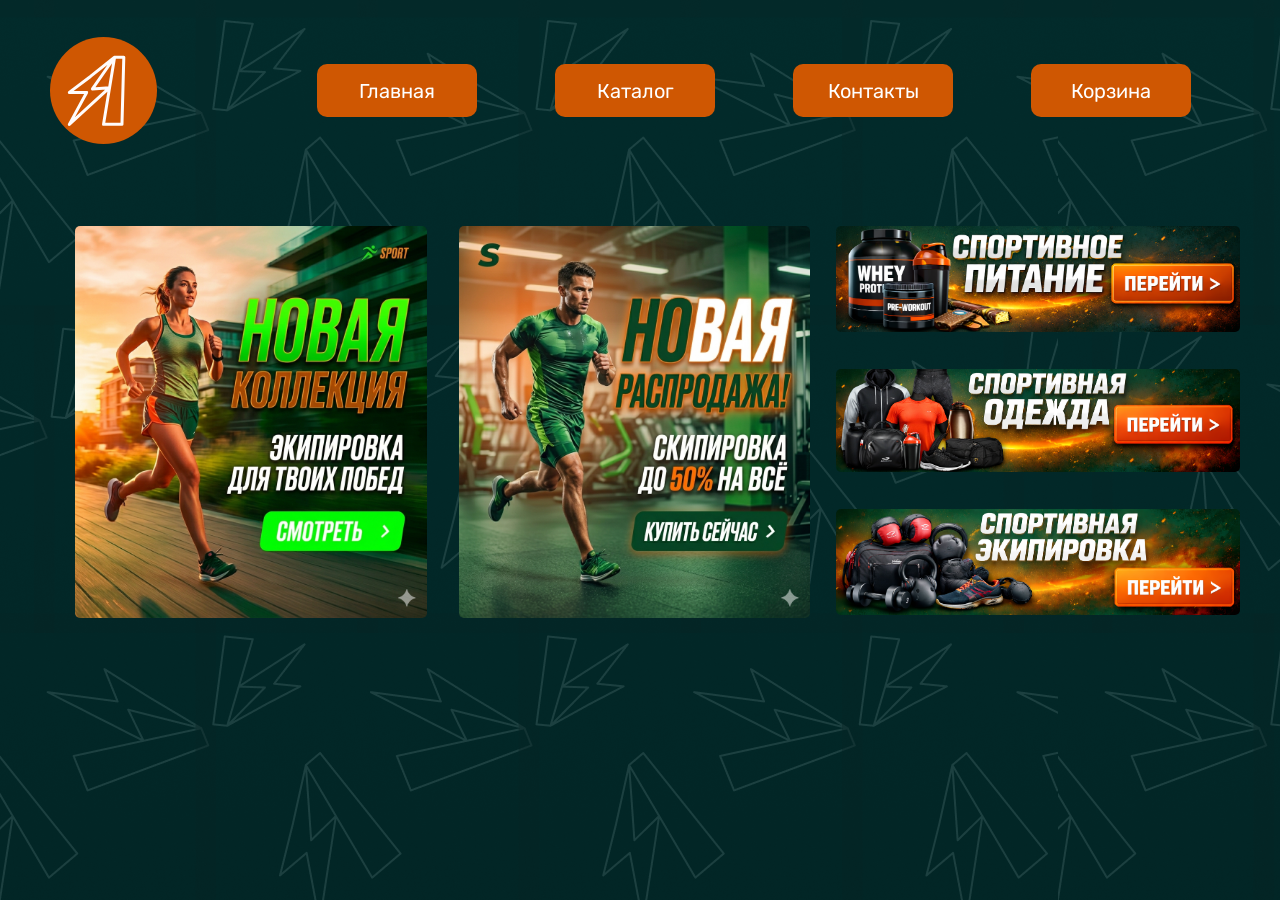
<file: sports-master/index.html>
<!DOCTYPE html>
<html lang="ru">
<head>
    <meta charset="UTF-8">
    <meta name="viewport" content="width=device-width, initial-scale=1.0">
    <title>Главная</title>
    <link rel="stylesheet" href = "style.css">
    <link rel="preconnect" href="https://fonts.googleapis.com">
    <link rel="preconnect" href="https://fonts.gstatic.com" crossorigin>
    <link href="https://fonts.googleapis.com/css2?family=Rubik:ital,wght@0,300..900;1,300..900&display=swap" rel="stylesheet">
    <!-- Yandex.Metrika counter -->
<script type="text/javascript">
    (function(m,e,t,r,i,k,a){
        m[i]=m[i]||function(){(m[i].a=m[i].a||[]).push(arguments)};
        m[i].l=1*new Date();
        for (var j = 0; j < document.scripts.length; j++) {if (document.scripts[j].src === r) { return; }}
        k=e.createElement(t),a=e.getElementsByTagName(t)[0],k.async=1,k.src=r,a.parentNode.insertBefore(k,a)
    })(window, document,'script','https://mc.yandex.ru/metrika/tag.js?id=109137200', 'ym');

    ym(109137200, 'init', {ssr:true, webvisor:true, clickmap:true, ecommerce:"dataLayer", referrer: document.referrer, url: location.href, accurateTrackBounce:true, trackLinks:true});
</script>
<noscript><div><img src="https://mc.yandex.ru/watch/109137200" style="position:absolute; left:-9999px;" alt="" /></div></noscript>
<!-- /Yandex.Metrika counter -->
</head>
<body>

<header>
    <div class="logo"><a href=""><img src="assets/logo.svg"></a></div>
    <nav>
        <ul>
            <li><a href="index.html">Главная</a></li>
            <li><a href="каталог/каталог.html">Каталог</a></li>
            <li><a href="kontact.html">Контакты</a></li>
            <li><a href="karzina.html">Корзина</a></li>
        </ul>
    </nav>
</header>
<div class="wrapper">
    <div class="container">
        <main class="content">
              <div class="left">
                <div class="square">
                    <a href="каталог/каталог.html">
                        <img src="assets/banner1.png">
                    </a>
                </div>
                <div class="square">
                    <a href="каталог/каталог.html">
                        <img src="assets/banner2.png">
                    </a>
                </div>
            </div>

            <div class="right">
                <div class="rect">
                    <a href="каталог/каталог.html">
                        <img src="assets/banner3.png">
                    </a>
                </div>
                <div class="rect">
                    <a href="каталог/каталог.html">
                        <img src="assets/banner4.png">
                    </a>
                </div>
                <div class="rect">
                    <a href="каталог/каталог.html">
                        <img src="assets/banner5.png">
                    </a>
                </div>
            </div>
        </main>
    </div>
</div>

<!-- <footer class="footer">
    &copy; 2026 Все права защищены.
</footer> -->
</body>
</html>
</file>
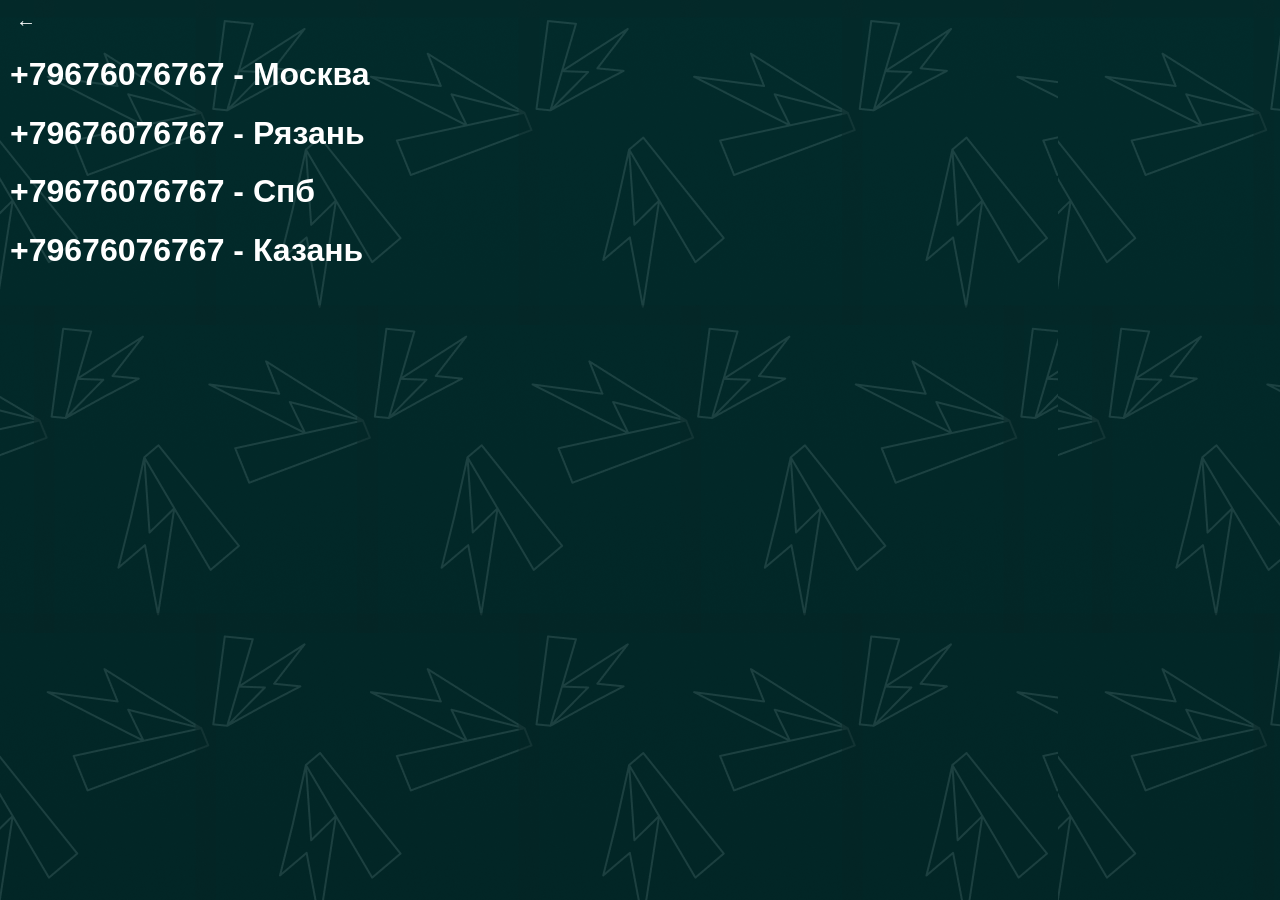
<file: sports-master/kontact.html>
<!DOCTYPE html>
<html lang="ru">
    <link rel="stylesheet" href="karzina.css">
<head>
    <meta charset="UTF-8">
    <meta name="viewport" content="width=device-width, initial-scale=1.0">
    <title>контакты</title>
</head>

<body>
    <a href="index.html"><button class="back-btn">←</button></a>
    <h1>+79676076767 - Москва</h1>
    <h1>+79676076767 - Рязань</h1>
    <h1>+79676076767 - Спб</h1>
    <h1>+79676076767 - Казань</h1>

</body>

</html>
</file>
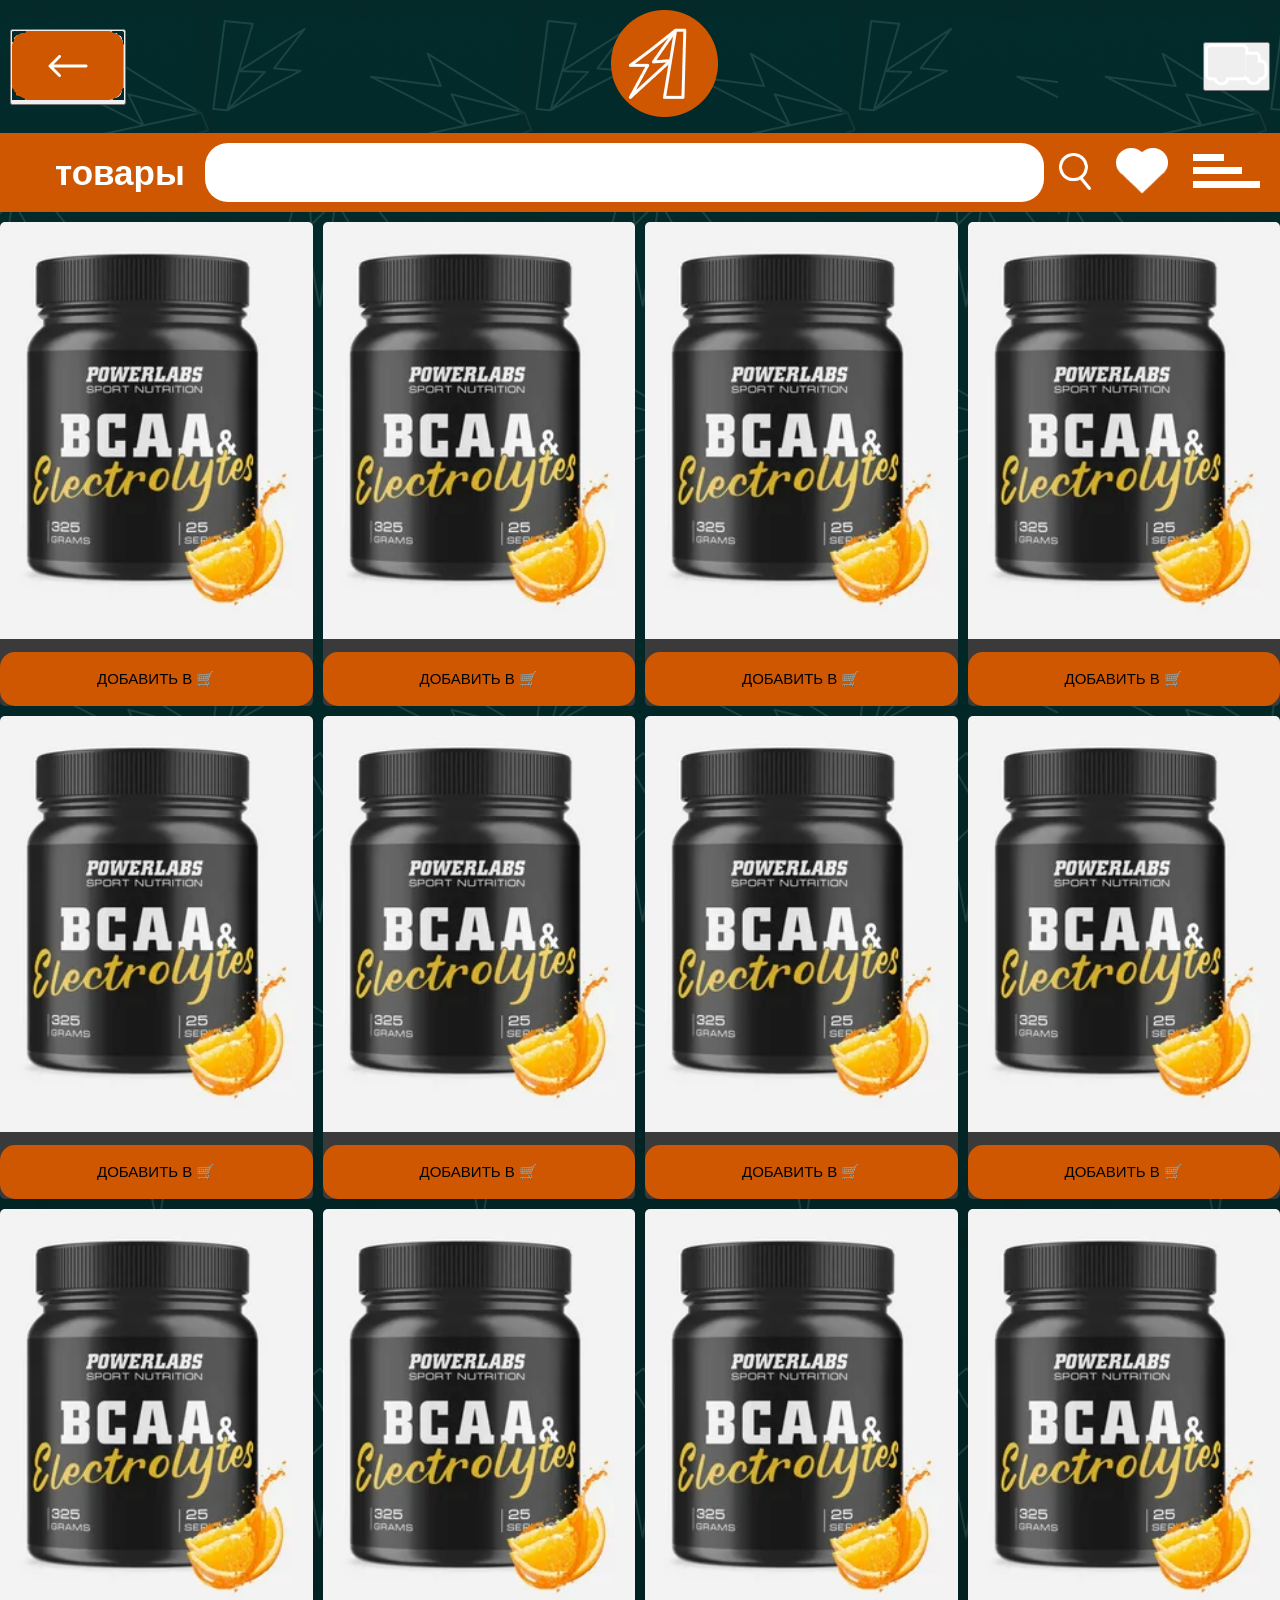
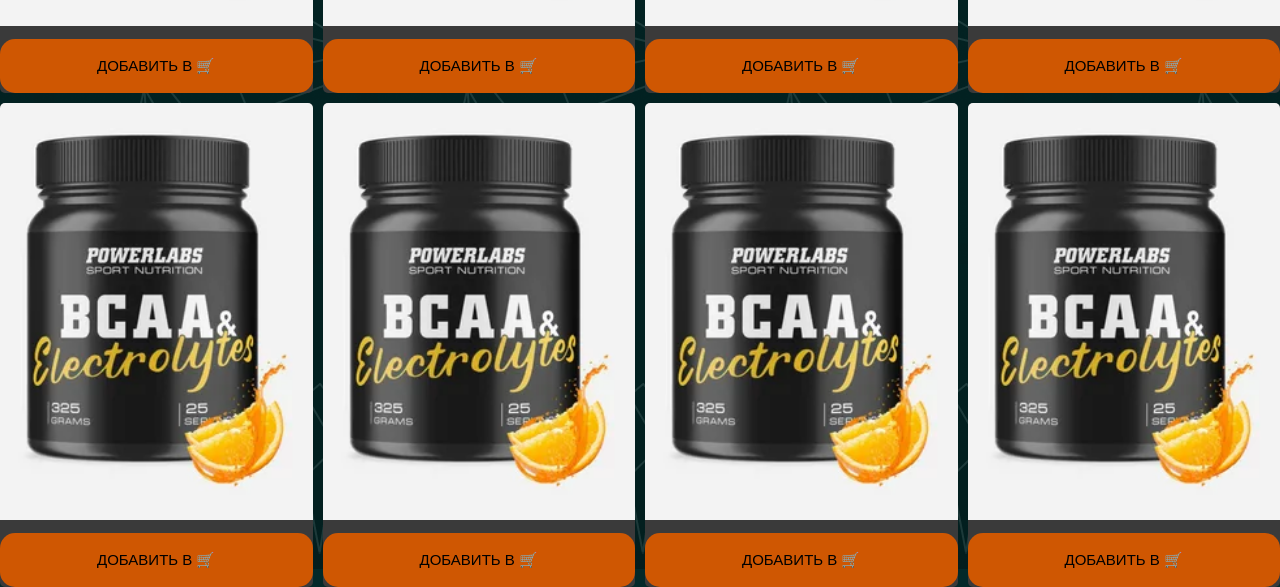
<file: sports-master/каталог/каталог.html>
<!DOCTYPE html>
<html lang="en">
<head>
    <meta charset="UTF-8">
    <meta name="viewport" content="width=device-width, initial-scale=1.0">
    <title>~</title>
    <link rel="stylesheet" href="каталог.css">
</head>
<body>
    <header>
        <button id="backBtn" onclick="history.back()"><img src="Images/Кнопка назад.png"></button>
        <div class="logo"><img src="Images/лого.png"></div>
        <button id="cartBtn"><img src="Images/доставка.png"></button>
    </header>
    <main>
        <section class="search-bar">
            <div class="search-bar_txt">товары</div>
                <input type="text" id="searchInput">
            <button onclick="searchProducts()"><img src="Images/поиск.png" id="search_img"></button>
            <button><img src="Images/избранное.png" id="like_img"></button>
            <button><img src="Images/меню.png" id="menu_img"></button>
        </section>
        <section class="product-grid" id="productGrid">
            <!-- Товары будут добавлены через JavaScript -->
        </section>
    </main>
    <script src="каталог.js"></script>   
</body>
</html>
</file>
<file: sports-master/style.css>
* {
    margin: 0;
    padding: 0;
    box-sizing: border-box;
    font-family: Rubik, sans-serif;
}

body {
    background-image: url('assets/Rectangle67.png');
    min-height: 100vh;
}

header {
    display: flex;
    align-items: center;
    justify-content: space-between;
    padding: 25px 50px;
    padding-bottom: 70px;
    background: rgba(245, 158, 11, 0);
    color: white;
}

.logo {
    width: 107px;
    height: 107px;
}

nav ul {
    display: flex;
    list-style: none;
}

nav li {
    flex: 1;
}

nav a {
    display: flex;
    align-items: center;
    justify-content: center;
    width: 160px;
    height: 53px;
    border-radius: 10px;
    text-align: center;
    margin: 39px;
    color: white;
    font-size: 20px;
    text-decoration: none;
    background: #CF5702;
    transition: 0.3s;
}

nav a:hover {
    background: #983f00;
}

.container {
    max-width: 1200px;
    margin: 0 auto;
    padding-left: 35px;
    padding-right: 50px;
    flex: 1;
}

.content {
    display: grid;
    grid-template-columns: 2fr 1fr;
    gap: 32px;
}

.left {
    display: grid;
    grid-template-columns: repeat(2, 1fr);
    gap: 32px;
}

.square {
    display: flex;
    width: 100%;
    aspect-ratio: 303 / 338;
    background: #cf570200;
    color: white;
    text-align: center;
    align-items: center;
    justify-content: center;
    border-radius: 5px;
}

.square img {
    width: 100%;
    height: 100%;
    object-fit: cover;
    /* Заполнит всё пространство, слегка обрезав края, если пропорции не совпадут */
    /* Или используйте object-fit: contain; если важно видеть картинку целиком без обрезки */
    border-radius: 5px;
}

.right {
    display: grid;
    grid-template-rows: repeat(3, 1fr);
    gap: 32px;
}

.rect {
    display: flex;
    width: 100%;
    aspect-ratio: 303 / 82;
    background: #cf570200;
    color: white;
    text-align: center;
    align-items: center;
    justify-content: center;
    border-radius: 5px;
    background-image: url();
}

.rect img {
    width: 100%;
    height: 100%;
    object-fit: cover;
    /* Заполнит всё пространство, слегка обрезав края, если пропорции не совпадут */
    /* Или используйте object-fit: contain; если важно видеть картинку целиком без обрезки */
    border-radius: 5px;
}

.footer {
    background: #2222224c;
    color: #fff;
    text-align: center;
    padding: 20px 0;
    font-family: 'Rubik', sans-serif;
    font-size: 14px;
    margin-top: auto;
}

.cart-column {
    display: flex;
    align-items: center;
    flex-direction: column;
    gap: 10px;
    max-width: 300px;
    margin: 0 auto;
    padding: 20px;
}

.card {
    display: flex;
    padding: 15px;
    border: 1px solid #ccc;
    border-radius: 8px;
    background: linear-gradient(180deg, rgba(16, 80, 80, 0.7) 0%, rgba(29, 122, 122, 0.7) 100%);
    box-shadow: 0 2px 5px rgba(0, 0, 0, 0.1);
    width: 750px;
    height: 250px;
    position: relative;
    color: white;
}

.card-img {
    height: 225px;
}

.card-title {
    padding-left: 10px;
    padding-top: 10px;
    position: relative;
    font-size: 20px;
}

.button {
    height: 50px;
}

.product-card:hover {
    transform: translateY(-5px);
    /* Приподнимается */
    border-color: #ff8c00;
    /* Рамка становится оранжевой */
}

/* Кнопка немного уменьшается при нажатии */
.buy-btn:active,
.quantity-control button:active {
    transform: scale(0.95);
    transition: 0.1s;
}

/* Кнопка начинает светиться при наведении */
.buy-btn:hover {
    box-shadow: 0 0 15px rgba(255, 140, 0, 0.5);
    filter: brightness(1.1);
    transition: 0.3s;
}
</file>
<file: sports-master/karzina.css>
body {
    margin: 0;
    font-family: 'Arial', sans-serif;
    background-color: var(--bg-color);
    color: var(--text-white);
    padding: 10px;
}

/* Шапка */

.logo-circle {
    width: 40px;
    height: 40px;
    background: var(--orange);
    border-radius: 50%;
    display: flex;
    align-items: center;
    justify-content: center;
    font-weight: bold;
    font-size: 20px;
    border: 1px solid white;
    background-image: url("");

}

.cart-icon {
    font-size: 24px;
    cursor: pointer;
}

/* Оранжевая полоса навигации */
.nav-bar {
    background: var(--orange);
    height: 35px;
    border-radius: 8px;
    display: flex;
    align-items: center;
    padding: 0 10px;
    margin-bottom: 20px;
    background-image: linear-gradient(to right, #FFA571, #FF5E00);
}



.product-image {
    width: 100px;
    height: 120px;
    background: #fff;
    border-radius: 12px;
    overflow: hidden;
    flex-shrink: 0;
    background-image: url("kartinka.png");
}

.product-image img {
    width: 100%;
    height: 100%;
    object-fit: contain;
}

.product-info {
    flex-grow: 1;
}

.price {
    font-size: 20px;
    font-weight: bold;
    margin-bottom: 4px;
}


/* Кнопки управления */
.actions {
    display: flex;
    gap: 10px;
    align-items: center;
}

:root {
    --bg-color: #0d1117;
    --card-bg: #162126;
    --orange: #ff8c00;
    --orange-light: #ffaa45;
    --text-white: #ffffff;
    --text-gray: #a0a0a0;
}

/* Шапка */
.main-header {
    display: flex;
    justify-content: space-between;
    align-items: center;
    padding: 10px 5px;
}

.cart-icon {
    font-size: 24px;
    cursor: pointer;
}

.back-btn {
    background: none;
    border: none;
    color: white;
    font-size: 20px;
    cursor: pointer;

}

/* Список карточек */
.product-list {
    display: flex;
    flex-direction: column;
    gap: 15px;
}

.product-card {
    background: var(--card-bg);
    border-radius: 20px;
    padding: 15px;
    display: flex;
    gap: 15px;
    align-items: center;
}

.product-info {
    flex-grow: 1;
}

.title {
    color: var(--text-gray);
    font-size: 14px;
    margin-bottom: 15px;
}

.counter {
    background: var(--orange);
    display: flex;
    align-items: center;
    justify-content: space-between;
    width: 100px;
    height: 35px;
    border-radius: 8px;
    padding: 0 10px;
    background-image: linear-gradient(to right, #FFA571, #FF5E00);
}

.counter button {
    background: none;
    border: none;
    color: white;
    font-size: 20px;
    cursor: pointer;
    font-weight: bold;
}

.buy-btn {
    background-image: linear-gradient(to right, #FFA571, #FF5E00);
    border: none;
    color: white;
    flex-grow: 1;
    height: 35px;
    border-radius: 8px;
    font-weight: bold;
    text-transform: uppercase;
    cursor: pointer;
}

.buy-btn:active {
    background-image: linear-gradient(to right, #FFA571, #FF5E00);
    transform: scale(0.98);
}

body {
    background-image: url("assets/Rectangle67.png");
    background-repeat: repeat;
    background-color: #002D2D;
}


.product-card {
    background-image: linear-gradient(to right, #1D7A7A, #105050);
}

.search-placeholder {
    background-image: linear-gradient(to right, #FFA571, #FF5E00);
}

.total-container {
    background: var(--card-gradient);
    /* Твой темный градиент */
    padding: 20px;
    border-radius: 20px;
    margin-top: 20px;
    display: flex;
    justify-content: space-between;
    align-items: center;
    border: 1px solid #234549;
    box-shadow: 0 10px 30px rgba(0, 0, 0, 0.5);
}

.total-label {
    font-size: 18px;
    color: var(--text-gray);
    font-weight: bold;
}

.total-amount {
    font-size: 28px;
    color: #ff8c00;
    /* Яркий оранжевый цвет для суммы */
    font-weight: bold;
}

/* Кнопка немного уменьшается при нажатии */
.buy-btn:active,
.quantity-control button:active {
    transform: scale(0.95);
    transition: 0.1s;
}

/* Кнопка начинает светиться при наведении */
.buy-btn:hover {
    box-shadow: 0 0 15px rgba(255, 140, 0, 0.5);
    filter: brightness(1.1);
    transition: 0.3s;
}

/* Добавь это в стиль карточки */
.product-card {
    animation: fadeInUp 0.5s ease backwards;
}

@keyframes fadeInUp {
    from {
        opacity: 0;
        transform: translateY(20px);
        /* Всплывает снизу */
    }

    to {
        opacity: 1;
        transform: translateY(0);
    }
}

.cart-icon.shake {
    animation: shake 0.4s ease;
}

@keyframes shake {
    0% {
        transform: rotate(0);
    }

    25% {
        transform: rotate(15deg);
    }

    50% {
        transform: rotate(-15deg);
    }

    75% {
        transform: rotate(10deg);
    }

    100% {
        transform: rotate(0);
    }
}

/* Добавь этот класс к спану с цифрой через JS при клике */
.bounce {
    animation: bounce 0.3s ease;
}

@keyframes bounce {

    0%,
    100% {
        transform: scale(1);
    }

    50% {
        transform: scale(1.3);
    }

    /* Увеличивается в середине */
}

.product-card {
    transition: transform 0.3s ease, border-color 0.3s ease;
}
</file>
<file: sports-master/каталог/каталог.css>
* {
    margin: 0;
    padding: 0;
    box-sizing: border-box;
}

body {
    font-family: 'Arial', sans-serif;
    background-image: url('Images/фон.png')
}

header {
    display: flex;
    justify-content: space-between;
    align-items: center;
    padding: 10px;
    color: white;
}

.logo {
    font-size: 24px;
}

.search-bar {
    background-color: #CF5702;
    padding: 10px;
    display: flex;
    margin-bottom: 10px;
}

#search_img {
    height: 37px;
}

#like_img {
    height: 46px;
}

#menu_img {
    height: 34px;
    background-color: #CF5702;
}

.search-bar_txt {
    display: flex;
    font-weight: bold;
    color: #FFFFFF;
    align-items: center;
    font-size: 35px;
    margin-right: 20px;
    margin-left: 45px;
}

.search-bar input {
    padding: 5px;
    border: none;
    border-radius: 23px;
    flex: 1;
}

.search-bar button {
    padding: 5px 10px;
    background-color: #CF5702;
    border: none;
    border-radius: 5px;
    margin-left: 5px;
    cursor: pointer;
}

.product-grid {
    display: grid;
    grid-template-columns: repeat(4, 1fr);
    gap: 10px;
}

.product-card {
    background-color: #3a3a3a;
    border-radius: 5px;
    overflow: hidden;
}

.product-card img {
    width: 100%;
    height: auto;
}

.add-btn {
    background-color: #CF5702;
    border: none;
    border-radius: 15px;
    margin-top: 9px;
    width: 100%;
    height: 54px;
    cursor: pointer;
    display: flex;
    align-items: center;
    justify-content: center;
    font-size: 15px;
}
</file>
